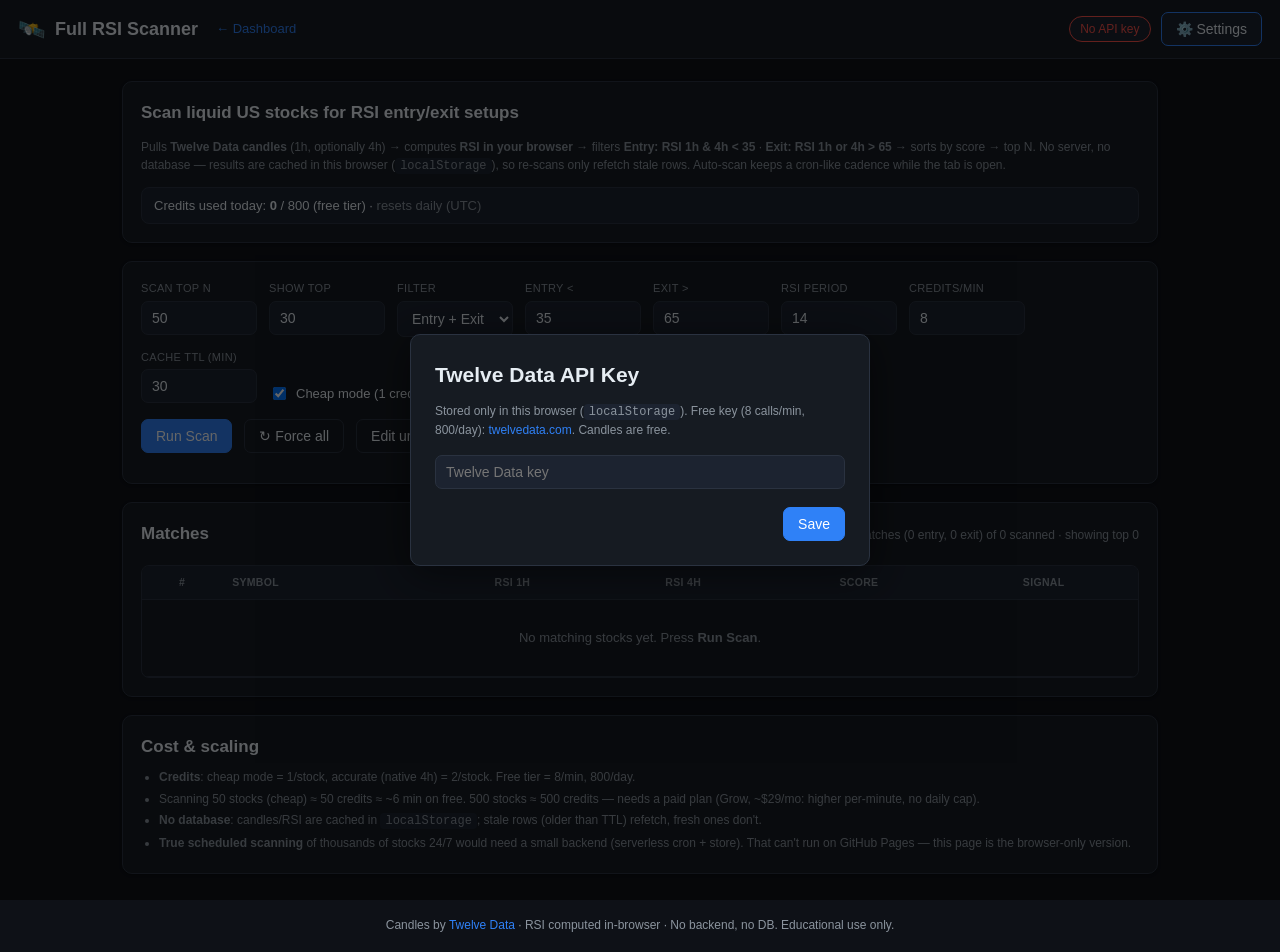
<file: scanner.html>
<!DOCTYPE html>
<html lang="en">
<head>
  <meta charset="UTF-8" />
  <meta name="viewport" content="width=device-width, initial-scale=1.0" />
  <title>Full RSI Scanner</title>
  <link rel="preconnect" href="https://cdn.jsdelivr.net" />
  <link rel="stylesheet" href="css/style.css" />
</head>
<body>
  <header class="topbar">
    <div class="brand">
      <span class="logo">🛰️</span>
      <h1>Full RSI Scanner</h1>
      <nav class="topnav"><a href="index.html">← Dashboard</a></nav>
    </div>
    <div class="topbar-actions">
      <span id="apiStatus" class="api-status">No API key</span>
      <button id="settingsBtn" class="btn btn-ghost">⚙️ Settings</button>
    </div>
  </header>

  <main class="layout-single">
    <!-- How it works / no-DB note -->
    <section class="panel">
      <h2 class="sec-title">Scan liquid US stocks for RSI entry/exit setups</h2>
      <p class="muted small">
        Pulls <b>Twelve Data candles</b> (1h, optionally 4h) → computes <b>RSI in your browser</b> →
        filters <b>Entry: RSI 1h &amp; 4h &lt; 35</b> · <b>Exit: RSI 1h or 4h &gt; 65</b> → sorts by score → top N.
        No server, no database — results are cached in this browser (<code>localStorage</code>), so re-scans
        only refetch stale rows. Auto-scan keeps a cron-like cadence while the tab is open.
      </p>
      <div id="creditMeter" class="credit-meter">Credits used today: 0 / 800</div>
    </section>

    <!-- Controls -->
    <section class="panel">
      <div class="scan-grid">
        <label class="fld">Scan top N
          <input id="scanCap" type="number" value="50" min="1" max="2000" title="How many of the universe to scan" />
        </label>
        <label class="fld">Show top
          <input id="topN" type="number" value="30" min="5" max="100" title="Max rows to display" />
        </label>
        <label class="fld">Filter
          <select id="signalFilter">
            <option value="all">Entry + Exit</option>
            <option value="entry">Entry only</option>
            <option value="exit">Exit only</option>
          </select>
        </label>
        <label class="fld">Entry &lt;
          <input id="entryTh" type="number" value="35" min="0" max="50" />
        </label>
        <label class="fld">Exit &gt;
          <input id="exitTh" type="number" value="65" min="50" max="100" />
        </label>
        <label class="fld">RSI period
          <input id="periodInput" type="number" value="14" min="2" max="50" />
        </label>
        <label class="fld">Credits/min
          <input id="perMin" type="number" value="8" min="1" max="2000" title="Free tier = 8; raise on paid plans" />
        </label>
        <label class="fld">Cache TTL (min)
          <input id="ttlMin" type="number" value="30" min="1" max="1440" title="Rows newer than this are reused, not refetched" />
        </label>
        <label class="fld chk" title="Pull 1h only and derive 4h locally — 1 credit/stock instead of 2">
          <input id="cheapMode" type="checkbox" checked /> Cheap mode (1 credit/stock)
        </label>
      </div>
      <div class="scan-actions">
        <button id="runBtn" class="btn btn-primary">Run Scan</button>
        <button id="forceBtn" class="btn btn-ghost" title="Refetch every row, ignore cache">↻ Force all</button>
        <button id="editUniverseBtn" class="btn btn-ghost">Edit universe</button>
        <label class="auto"><input id="autoScan" type="checkbox" /> Auto-scan every
          <input id="autoMin" type="number" value="30" min="5" max="240" /> min</label>
        <span id="autoNote" class="muted small"></span>
      </div>
      <div id="scanProgress" class="scan-progress hidden">
        <div class="bar"><div id="barFill" class="bar-fill"></div></div>
        <span id="progressText" class="muted small"></span>
      </div>
      <p id="statusMsg" class="muted small"></p>
    </section>

    <!-- Results -->
    <section class="panel">
      <div class="results-head">
        <h2 class="sec-title">Matches</h2>
        <span id="resultMeta" class="muted small"></span>
      </div>
      <div class="table-wrap">
        <table class="scan-table results-table">
          <thead>
            <tr>
              <th>#</th><th class="th-left">Symbol</th>
              <th>RSI 1h</th><th>RSI 4h</th><th>Score</th><th>Signal</th>
            </tr>
          </thead>
          <tbody id="resultBody"></tbody>
        </table>
      </div>
    </section>

    <!-- Cost / backend reality -->
    <section class="panel">
      <h2 class="sec-title">Cost &amp; scaling</h2>
      <ul class="muted small tips">
        <li><b>Credits</b>: cheap mode = 1/stock, accurate (native 4h) = 2/stock. Free tier = 8/min, 800/day.</li>
        <li>Scanning 50 stocks (cheap) ≈ 50 credits ≈ ~6 min on free. 500 stocks ≈ 500 credits — needs a paid plan (Grow, ~$29/mo: higher per-minute, no daily cap).</li>
        <li><b>No database</b>: candles/RSI are cached in <code>localStorage</code>; stale rows (older than TTL) refetch, fresh ones don't.</li>
        <li><b>True scheduled scanning</b> of thousands of stocks 24/7 would need a small backend (serverless cron + store). That can't run on GitHub Pages — this page is the browser-only version.</li>
      </ul>
    </section>
  </main>

  <!-- Universe editor modal -->
  <div id="universeModal" class="modal hidden">
    <div class="modal-card">
      <h2>Edit universe</h2>
      <p class="muted small">Paste tickers (comma / space / newline separated). Your list is saved in this browser. <span id="universeCount"></span></p>
      <textarea id="universeText" rows="10" class="universe-text"></textarea>
      <div class="modal-actions">
        <button id="resetUniverseBtn" class="btn btn-ghost">Reset default</button>
        <button id="saveUniverseBtn" class="btn btn-primary">Save</button>
      </div>
    </div>
  </div>

  <!-- Settings modal -->
  <div id="settingsModal" class="modal hidden">
    <div class="modal-card">
      <h2>Twelve Data API Key</h2>
      <p class="muted small">Stored only in this browser (<code>localStorage</code>). Free key (8 calls/min, 800/day):
        <a href="https://twelvedata.com/" target="_blank" rel="noopener">twelvedata.com</a>. Candles are free.</p>
      <div class="field">
        <input id="tdKeyInput" type="password" placeholder="Twelve Data key" autocomplete="off" />
      </div>
      <div class="modal-actions">
        <button id="saveKeyBtn" class="btn btn-primary">Save</button>
      </div>
    </div>
  </div>

  <footer class="footer muted small">
    Candles by <a href="https://twelvedata.com/" target="_blank" rel="noopener">Twelve Data</a> · RSI computed in-browser ·
    No backend, no DB. Educational use only.
  </footer>

  <script src="js/data.js"></script>
  <script src="js/fullscan.js"></script>
</body>
</html>
</file>
<file: css/style.css>
:root {
  --bg: #0e1117;
  --panel: #161b22;
  --panel-2: #1c2330;
  --border: #2a3240;
  --text: #e6edf3;
  --muted: #8b949e;
  --accent: #2f81f7;
  --green: #2ea043;
  --red: #f85149;
  --yellow: #d29922;
  --radius: 10px;
  --shadow: 0 1px 3px rgba(0,0,0,.4);
}

* { box-sizing: border-box; }

html, body { max-width: 100%; overflow-x: hidden; }
body {
  margin: 0;
  font-family: -apple-system, BlinkMacSystemFont, "Segoe UI", Roboto, Helvetica, Arial, sans-serif;
  background: var(--bg);
  color: var(--text);
  font-size: 14px;
  line-height: 1.5;
}

a { color: var(--accent); text-decoration: none; }
a:hover { text-decoration: underline; }

.muted { color: var(--muted); }
.small { font-size: 12px; }

/* Top bar */
.topbar {
  display: flex;
  align-items: center;
  justify-content: space-between;
  flex-wrap: wrap;
  gap: 10px;
  padding: 12px 18px;
  background: var(--panel);
  border-bottom: 1px solid var(--border);
  position: sticky;
  top: 0;
  z-index: 10;
}
.brand { display: flex; align-items: center; gap: 10px; min-width: 0; }
.brand h1 { white-space: nowrap; }
.brand h1 { font-size: 18px; margin: 0; font-weight: 600; }
.logo { font-size: 22px; }
.topbar-actions { display: flex; align-items: center; gap: 10px; flex-shrink: 0; }
/* Make Settings clearly visible */
#settingsBtn { background: var(--panel-2); border-color: var(--accent); color: var(--text); }
#settingsBtn:hover { background: var(--accent); color: #fff; }
.api-status {
  font-size: 12px;
  padding: 3px 10px;
  border-radius: 20px;
  background: var(--panel-2);
  border: 1px solid var(--border);
  color: var(--muted);
}
.api-status.ok { color: var(--green); border-color: var(--green); }
.api-status.missing { color: var(--red); border-color: var(--red); }

/* Layout */
.layout {
  max-width: 1200px;
  margin: 0 auto;
  padding: 22px;
  display: grid;
  grid-template-columns: minmax(0, 1fr) 320px;
  grid-template-areas:
    "scanner scanner"
    "controls controls"
    "chart watchlist";
  gap: 18px;
}
.controls { grid-area: controls; }
.chart-panel { grid-area: chart; }
.watchlist-panel { grid-area: watchlist; }
.scanner-panel { grid-area: scanner; }

@media (max-width: 900px) {
  .layout {
    grid-template-columns: minmax(0, 1fr);
    grid-template-areas: "scanner" "controls" "chart" "watchlist";
  }
}

/* Panels */
.panel {
  background: var(--panel);
  border: 1px solid var(--border);
  border-radius: var(--radius);
  padding: 18px;
  box-shadow: var(--shadow);
  min-width: 0; /* allow grid/flex children (e.g. wide table) to shrink & scroll */
}

/* Controls */
.controls {
  display: flex;
  flex-wrap: wrap;
  align-items: flex-end;
  gap: 14px;
}
.field { display: flex; flex-direction: column; gap: 5px; }
.field label { font-size: 11px; text-transform: uppercase; letter-spacing: .04em; color: var(--muted); }
.field-sm input { width: 90px; }
.field-actions { flex-direction: row; gap: 8px; }

input, select {
  background: var(--panel-2);
  border: 1px solid var(--border);
  border-radius: 7px;
  color: var(--text);
  padding: 8px 10px;
  font-size: 14px;
  outline: none;
}
input:focus, select:focus { border-color: var(--accent); }
#symbolInput { width: 130px; text-transform: uppercase; }

/* Buttons */
.btn {
  cursor: pointer;
  border: 1px solid var(--border);
  background: var(--panel-2);
  color: var(--text);
  padding: 8px 14px;
  border-radius: 7px;
  font-size: 14px;
  transition: background .15s, border-color .15s;
}
.btn:hover { border-color: var(--accent); }
.btn-primary { background: var(--accent); border-color: var(--accent); color: #fff; }
.btn-primary:hover { background: #1f6feb; }
.btn-ghost { background: transparent; }
.btn-sm { padding: 5px 10px; font-size: 12px; }

/* Chart */
.chart-header {
  display: flex;
  align-items: flex-start;
  justify-content: space-between;
  margin-bottom: 12px;
  gap: 16px;
}
.chart-header h2 { margin: 0; font-size: 20px; }
.current-reading { text-align: right; display: flex; flex-direction: column; align-items: flex-end; gap: 4px; }
.reading-label { font-size: 11px; text-transform: uppercase; color: var(--muted); }
.reading-value { font-size: 28px; font-weight: 700; line-height: 1; }
.chart-wrap { position: relative; height: 380px; }
.chart-message {
  padding: 40px 12px;
  text-align: center;
  color: var(--muted);
}
.chart-message.error { color: var(--red); }
.chart-message.hidden { display: none; }

/* Badge */
.badge {
  display: inline-block;
  padding: 3px 10px;
  border-radius: 20px;
  font-size: 12px;
  font-weight: 600;
  background: var(--panel-2);
  border: 1px solid var(--border);
}
.badge.overbought { background: rgba(248,81,73,.15); color: var(--red); border-color: var(--red); }
.badge.oversold { background: rgba(46,160,67,.15); color: var(--green); border-color: var(--green); }
.badge.neutral { background: rgba(210,153,34,.12); color: var(--yellow); border-color: var(--yellow); }

/* Watchlist */
.watchlist-header { display: flex; align-items: center; justify-content: space-between; margin-bottom: 12px; }
.watchlist-header h2 { margin: 0; font-size: 16px; }
.watchlist { display: flex; flex-direction: column; gap: 8px; }
.wl-card {
  display: flex;
  align-items: center;
  justify-content: space-between;
  padding: 10px 12px;
  background: var(--panel-2);
  border: 1px solid var(--border);
  border-radius: 8px;
  cursor: pointer;
  transition: border-color .15s;
}
.wl-card:hover { border-color: var(--accent); }
.wl-left { display: flex; flex-direction: column; }
.wl-symbol { font-weight: 600; }
.wl-interval { font-size: 11px; color: var(--muted); }
.wl-right { display: flex; align-items: center; gap: 10px; }
.wl-rsi { font-weight: 700; font-size: 16px; min-width: 46px; text-align: right; }
.wl-rsi.overbought { color: var(--red); }
.wl-rsi.oversold { color: var(--green); }
.wl-rsi.neutral { color: var(--text); }
.wl-remove {
  background: none; border: none; color: var(--muted); cursor: pointer;
  font-size: 16px; padding: 0 2px; line-height: 1;
}
.wl-remove:hover { color: var(--red); }

/* Modal */
.modal {
  position: fixed; inset: 0;
  background: rgba(0,0,0,.6);
  display: flex; align-items: center; justify-content: center;
  z-index: 50;
}
.modal.hidden { display: none; }
.modal-card {
  background: var(--panel);
  border: 1px solid var(--border);
  border-radius: var(--radius);
  padding: 24px;
  width: min(460px, 92vw);
  box-shadow: 0 8px 40px rgba(0,0,0,.5);
}
.modal-card h2 { margin: 0 0 10px; }
.modal-card .field { margin: 16px 0 10px; }
.modal-card input[type="password"], .modal-card input[type="text"] { width: 100%; }
.checkbox { display: flex; align-items: center; gap: 7px; font-size: 13px; color: var(--muted); }
.modal-actions { display: flex; justify-content: flex-end; gap: 10px; margin-top: 18px; }

code {
  background: var(--panel-2);
  padding: 1px 5px;
  border-radius: 4px;
  font-size: 12px;
}

/* ---- Swing Scanner ---- */
.scanner-header {
  display: flex;
  align-items: flex-start;
  justify-content: space-between;
  gap: 16px;
  flex-wrap: wrap;
  margin-bottom: 14px;
}
.scanner-header h2 { margin: 0 0 2px; font-size: 18px; }
.scanner-controls { display: flex; align-items: center; gap: 12px; flex-wrap: wrap; }
.scanner-controls .inline {
  display: flex; align-items: center; gap: 6px;
  font-size: 12px; color: var(--muted);
}
.scanner-controls .inline input { width: 64px; padding: 6px 8px; }
.add-symbol { display: flex; align-items: center; gap: 6px; }
.add-symbol input { width: 120px; text-transform: uppercase; padding: 6px 8px; }

.sym-tag { color: var(--yellow); font-size: 11px; }
.sym-remove {
  background: none; border: none; color: var(--muted);
  cursor: pointer; font-size: 15px; line-height: 1; padding: 0 2px;
}
.sym-remove:hover { color: var(--red); }

.formula-box {
  background: var(--panel-2);
  border: 1px solid var(--border);
  border-radius: 8px;
  padding: 14px 16px;
  margin-bottom: 14px;
  font-size: 13px;
}
.formula-box.hidden { display: none; }
.formula-box p { margin: 0 0 8px; }
.formula-box p:last-child { margin-bottom: 0; }
.formula-box .rsi-entry { color: var(--green); font-weight: 600; }
.formula-box .rsi-exit { color: var(--red); font-weight: 600; }

/* Progress bar */
.scan-progress { margin-bottom: 12px; display: flex; flex-direction: column; gap: 6px; }
.scan-progress.hidden { display: none; }
.bar { height: 8px; background: var(--panel-2); border-radius: 6px; overflow: hidden; }
.bar-fill { height: 100%; width: 0; background: var(--accent); transition: width .3s ease; }

/* Table */
.table-wrap { overflow-x: auto; border: 1px solid var(--border); border-radius: 8px; }
.scan-table {
  width: 100%;
  border-collapse: collapse;
  font-size: 13px;
  min-width: 980px;
}
.scan-table th, .scan-table td {
  padding: 9px 10px;
  text-align: center;
  border-bottom: 1px solid var(--border);
  white-space: nowrap;
}
.scan-table thead th {
  position: sticky; top: 0;
  background: var(--panel-2);
  color: var(--muted);
  font-size: 10.5px;
  text-transform: uppercase;
  letter-spacing: .03em;
  font-weight: 600;
  z-index: 1;
}
.scan-table thead th.th-left { text-align: left; }
.scan-table thead th.grp { font-size: 10px; border-bottom: 1px solid var(--border); }
.scan-table thead th.grp-entry { color: var(--green); }
.scan-table thead th.grp-exit { color: var(--red); }
.scan-table thead th.sub { top: 30px; font-size: 10px; padding: 4px 8px; }

.scan-table td.rank { color: var(--muted); width: 30px; }
.scan-table td.sym { text-align: left; white-space: nowrap; }
.scan-table td.num { font-variant-numeric: tabular-nums; font-weight: 600; }
.scan-table td.num.muted { font-weight: 400; }
.scan-table td.num.pos { color: var(--green); }
.scan-table td.num.neg { color: var(--red); }
.scan-table td.score { color: var(--accent); font-weight: 700; }
.scan-table td.empty { padding: 28px; }
.scan-table tbody tr:hover { background: rgba(255,255,255,.03); }
.scan-table td.zc { width: 40px; }

.link-sym {
  background: none; border: none; color: var(--text);
  font-weight: 700; font-size: 13px; cursor: pointer; padding: 0;
}
.link-sym:hover { color: var(--accent); text-decoration: underline; }

.rsi-entry { color: var(--green); }
.rsi-exit { color: var(--red); }

/* Zone dots */
.dot {
  display: inline-block; width: 11px; height: 11px; border-radius: 50%;
  border: 1.5px solid var(--border); background: transparent; vertical-align: middle;
}
.dot-entry { background: var(--green); border-color: var(--green); box-shadow: 0 0 5px rgba(46,160,67,.6); }
.dot-exit { background: var(--red); border-color: var(--red); box-shadow: 0 0 5px rgba(248,81,73,.6); }
.dot-off { background: transparent; border-color: var(--border); }

/* Signal badges */
.sig {
  display: inline-block; padding: 3px 9px; border-radius: 20px;
  font-size: 11px; font-weight: 700; letter-spacing: .02em;
}
.sig-badge-strong-buy { background: var(--green); color: #fff; }
.sig-badge-buy { background: rgba(46,160,67,.18); color: var(--green); border: 1px solid var(--green); }
.sig-badge-exit { background: rgba(210,153,34,.16); color: var(--yellow); border: 1px solid var(--yellow); }
.sig-badge-take-profit { background: var(--red); color: #fff; }
.sig-badge-neutral { background: var(--panel-2); color: var(--muted); border: 1px solid var(--border); }

/* subtle row tint by signal */
tr.sig-strong-buy td { background: rgba(46,160,67,.05); }
tr.sig-take-profit td { background: rgba(248,81,73,.05); }

.footer { text-align: center; padding: 20px; }

/* ---- Full Scanner page ---- */
.layout-single { max-width: 1080px; margin: 0 auto; padding: 22px; display: flex; flex-direction: column; gap: 18px; }
.topnav { display: inline-flex; gap: 12px; margin-left: 8px; }
.topnav a { font-size: 13px; }
.sec-title { margin: 0 0 8px; font-size: 17px; }

.credit-meter { font-size: 13px; padding: 8px 12px; background: var(--panel-2); border: 1px solid var(--border); border-radius: 8px; margin-top: 12px; }
.credit-meter.warn { border-color: var(--yellow); color: var(--yellow); }
.credit-meter.over { border-color: var(--red); color: var(--red); }

.scan-grid { display: flex; flex-wrap: wrap; gap: 12px; }
.fld { display: flex; flex-direction: column; gap: 4px; font-size: 11px; text-transform: uppercase; letter-spacing: .03em; color: var(--muted); }
.fld input, .fld select { width: 116px; }
.fld.chk { flex-direction: row; align-items: center; gap: 7px; text-transform: none; letter-spacing: 0; font-size: 13px; color: var(--text); align-self: flex-end; }
.fld.chk input { width: auto; }

.scan-actions { display: flex; flex-wrap: wrap; align-items: center; gap: 12px; margin-top: 16px; }
.auto { display: flex; align-items: center; gap: 6px; font-size: 13px; color: var(--muted); }
.auto input[type="number"] { width: 58px; }
.btn.running { background: var(--red); border-color: var(--red); color: #fff; }

.results-head { display: flex; justify-content: space-between; align-items: baseline; gap: 12px; margin-bottom: 10px; flex-wrap: wrap; }
.results-table td.sym a { color: var(--text); font-weight: 700; }
.results-table td.sym a:hover { color: var(--accent); text-decoration: underline; }
.results-table .num.lo { color: var(--green); }
.results-table .num.hi { color: var(--red); }
.sig-entry { background: var(--green); color: #fff; }
.sig-exit { background: var(--red); color: #fff; }

.universe-text { width: 100%; box-sizing: border-box; background: var(--panel-2); border: 1px solid var(--border); border-radius: 8px; color: var(--text); padding: 10px; font-family: ui-monospace, SFMono-Regular, Menlo, monospace; font-size: 12px; resize: vertical; margin: 8px 0; }
.tips { line-height: 1.8; padding-left: 18px; margin: 0; }

@media (max-width: 640px) {
  .layout-single { padding: 14px; gap: 14px; }
  .fld input, .fld select { width: 100%; }
  .fld { flex: 1 1 44%; }
  .scan-actions .btn { flex: 1 1 auto; }
}

/* ---- Mobile ---- */
@media (max-width: 640px) {
  .layout { padding: 14px; gap: 14px; }
  .panel { padding: 14px; }
  .topbar { padding: 10px 14px; }
  .brand h1 { font-size: 16px; }
  .topbar-actions { gap: 8px; }

  /* Scanner header stacks; controls go full-width and wrap neatly */
  .scanner-header { flex-direction: column; align-items: stretch; gap: 10px; }
  .scanner-header h2 { font-size: 17px; }
  .scanner-controls { gap: 8px; }
  .scanner-controls .inline { flex: 1 1 44%; justify-content: space-between; }
  .scanner-controls .inline input { width: 70px; }
  .add-symbol { flex: 1 1 100%; }
  .add-symbol input { flex: 1; width: auto; }
  #runBtn { flex: 1 1 100%; }
  #resetSymbolsBtn { flex: 0 0 auto; }

  /* Single-ticker controls: each field flexes */
  .controls { gap: 10px; }
  .controls .field { flex: 1 1 30%; }
  #symbolInput { width: 100%; }
  .field-sm input { width: 100%; }
  .field-actions { flex: 1 1 100%; }
  .field-actions .btn { flex: 1; }

  /* Chart + current reading stack */
  .chart-header { flex-direction: column; gap: 8px; }
  .current-reading { align-items: flex-start; text-align: left; }
  .chart-wrap { height: 300px; }

  .scan-table { min-width: 760px; } /* still scrolls horizontally, just tighter */
  .modal-card { padding: 18px; }
  .modal-card .muted.small, .formula-box { word-break: break-word; }
}

@media (max-width: 380px) {
  .scanner-controls .inline { flex-basis: 100%; }
}
</file>
